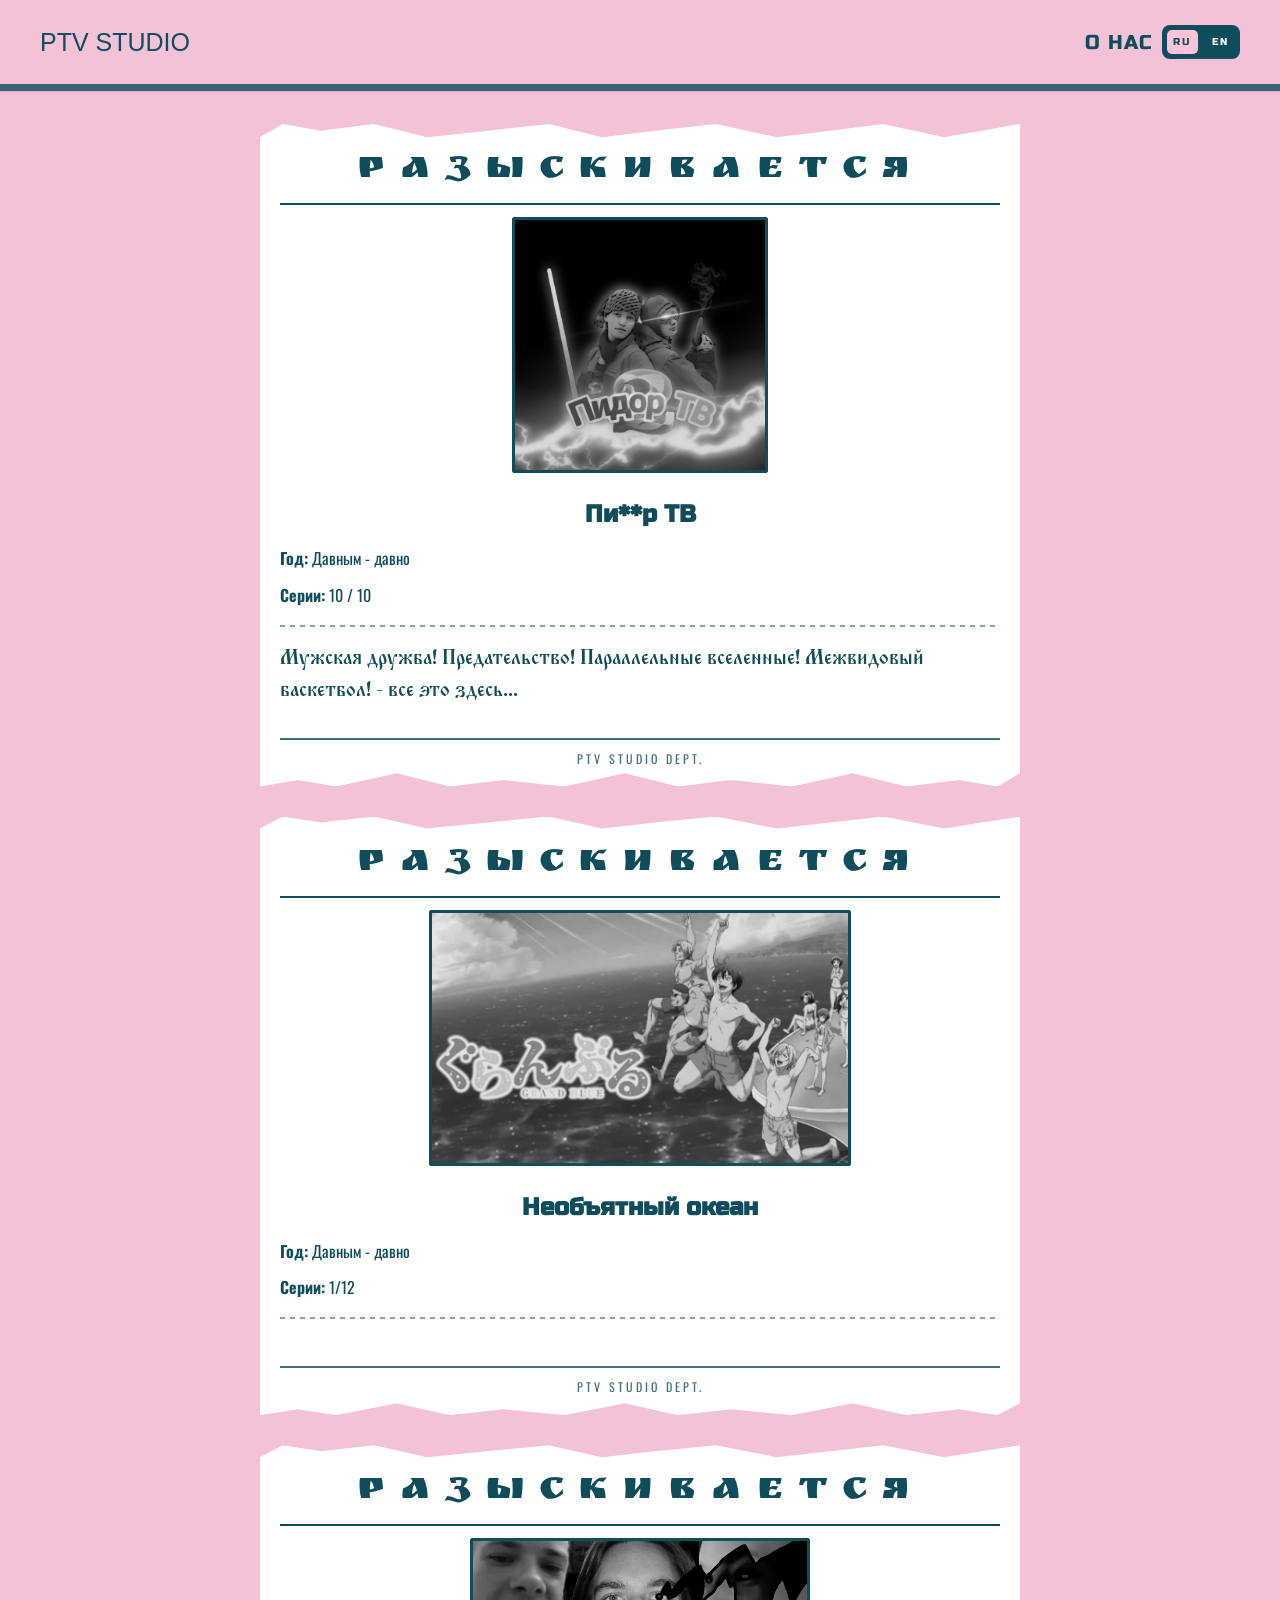
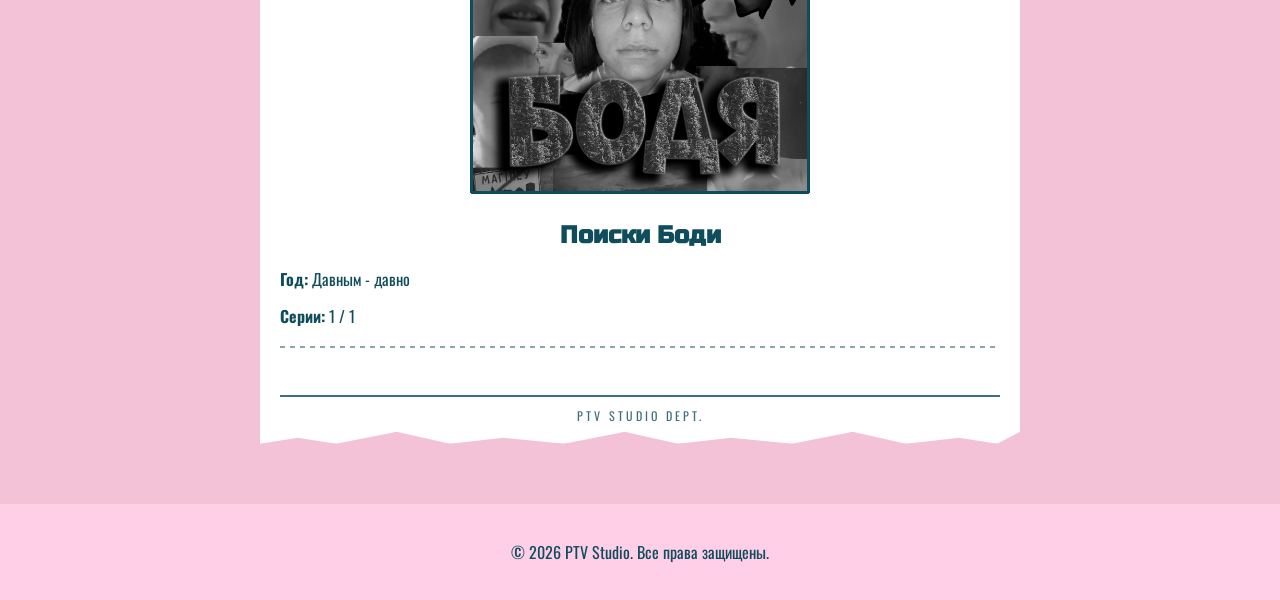
<file: index.html>
<!DOCTYPE html>
<html lang="ru">
<head>
    <meta charset="UTF-8">
    <meta name="viewport" content="width=device-width, initial-scale=1.0">
    
    <link rel="icon" href="images/ptvicon4.png" type="image/x-icon">
    
    <title >PTVstudio</title>
    
    <link rel="stylesheet" href="style.css">

    <link rel="preconnect" href="https://fonts.googleapis.com">
    <link rel="preconnect" href="https://fonts.gstatic.com" crossorigin>
    <link href="https://fonts.googleapis.com/css2?family=Isometra&family=Oswald:wght@400;700&family=Ruslan+Display&family=Russo+One&family=Monomakh&family=M+PLUS+1p:wght@400;700&display=swap" rel="stylesheet">

</head>
<body>
    <!-- Шапка сайта -->
    <header>
        <div class="header-container">
            <a href="#" class="logo">PTV STUDIO</a>
            <div class="header-right">
                <nav class="nav-menu" >
                    <a href="about.html" data-i18n="nav.about" class="about-btn">О НАС</a>
                </nav>
                <div class="switch-lang">
                    <button class="lang-button active" data-lang="ru">RU</button>
                    <button class="lang-button " data-lang="en">EN</button>
                </div>
            </div>
        </div>

    </header>

    <!-- Основной контент -->
    <div class="content" id="anime_container">

    </div>

    <!-- Подвал сайта -->
    <footer>
        <div class="footer-container">
            <p data-i18n="footer.copyright">© 2026 PTV Studio. Все права защищены.</p>
        </div>
    </footer>


    <script src="scripts/script.js" type="module"></script>
</body>
</html>
</file>
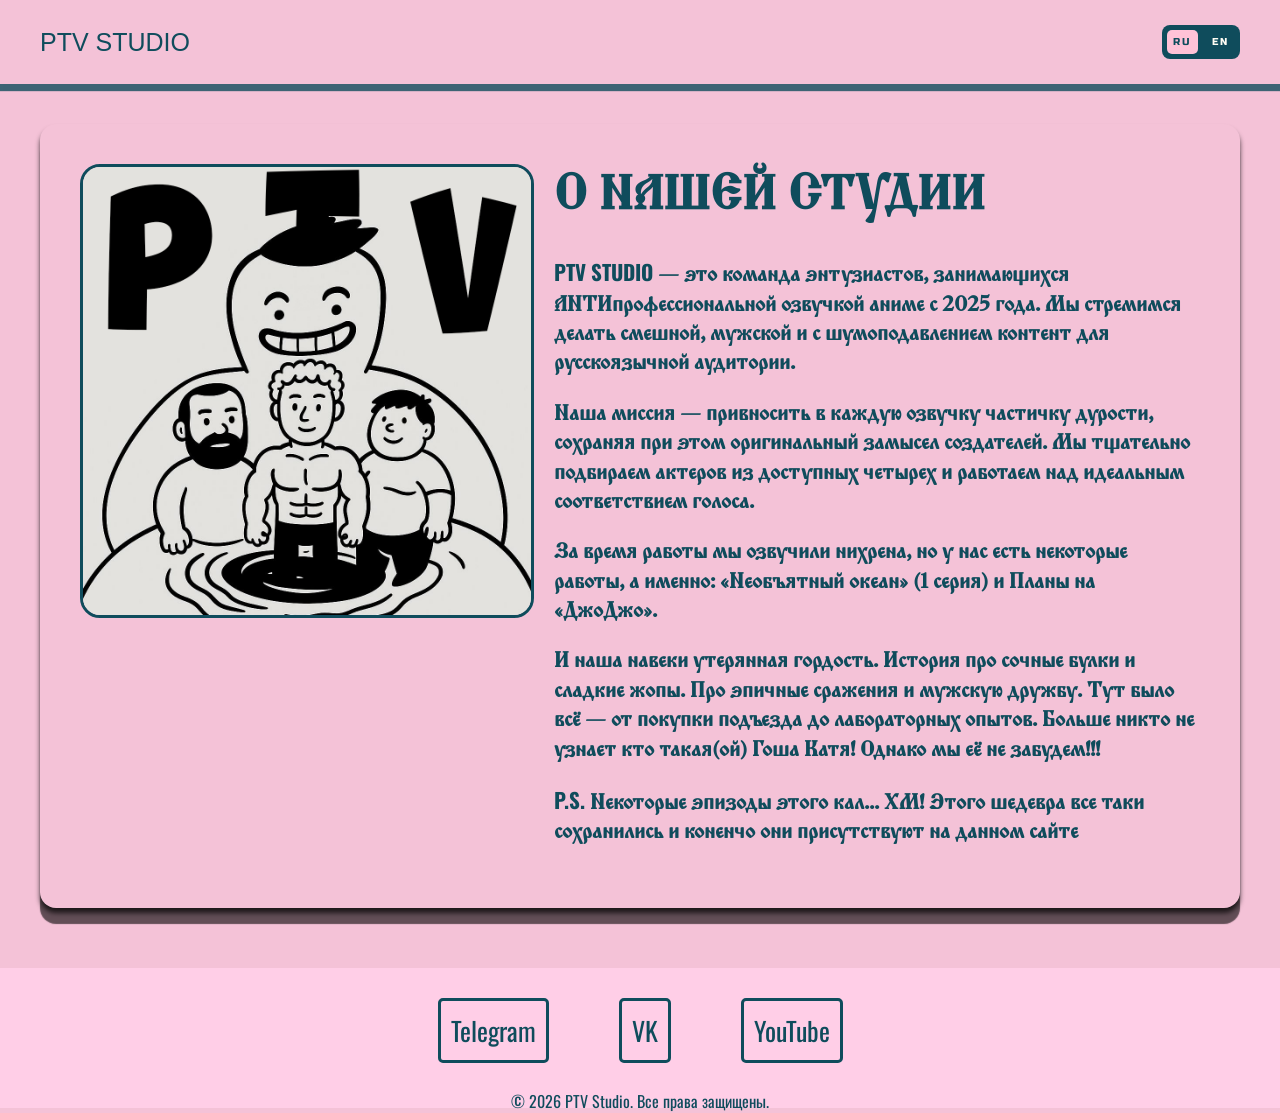
<file: about.html>
<!DOCTYPE html>
<html lang="ru">
<head>
    <meta charset="UTF-8">
    <meta name="viewport" content="width=device-width, initial-scale=1.0">
    <title>О нас | PTV STUDIO</title><link rel="icon" href="images/ptvicon4.png" type="image/png">
    <link rel="stylesheet" href="style.css">



    <link rel="preconnect" href="https://fonts.googleapis.com">
    <link rel="preconnect" href="https://fonts.gstatic.com" crossorigin>
    <link href="https://fonts.googleapis.com/css2?family=Isometra&family=Oswald:wght@400;700&family=Ruslan+Display&family=Russo+One&family=Monomakh&family=M+PLUS+1p:wght@400;700&display=swap" rel="stylesheet">

    
</head>
<body>
    <!-- Шапка сайта -->
    <header>
        <div class="header-container">
            <a href="index.html" class="logo" >PTV STUDIO</a>

            <div class="switch-lang">
                <button class="lang-button active" data-lang="ru">RU</button>
                <button class="lang-button " data-lang="en">EN</button>
            </div>
        </div>
        
    </header>

    <!-- Основной контент -->
    <div class="content">
        <div class="about-content">
            <img src="images/PTVAVA.png" alt="Логотип PTV STUDIO" class="logo-image">
            
            <div class="about-text">
                <h1 class="about-title" >О НАШЕЙ СТУДИИ</h1>

                <b>
                <p><span class="en-phrase">PTV STUDIO</span> — это команда энтузиастов, занимающихся АНТИпрофессиональной озвучкой аниме с 2025 года. Мы стремимся делать смешной, мужской и с шумоподавлением контент для русскоязычной аудитории.</p>

                <p>Наша миссия — привносить в каждую озвучку частичку дурости, сохраняя при этом оригинальный замысел создателей. Мы тщательно подбираем актеров из доступных четырех и работаем над идеальным соответствием голоса.</p>

                <p>За время работы мы озвучили нихрена, но у нас есть некоторые работы, а именно: «Необъятный океан» (1 серия) и Планы на «ДжоДжо».</p>

                <p>И наша навеки утерянная гордость. История про сочные булки и сладкие жопы. Про эпичные сражения и мужскую дружбу. Тут было всё — от покупки подъезда до лабораторных опытов. Больше никто не узнает кто такая(ой) Гоша Катя! Однако мы её не забудем!!!</p>

                <p><span class="en-phrase">P.S.</span> Некоторые эпизоды этого кал... ХМ! Этого шедевра все таки сохранились и коненчо они присутствуют на данном сайте</p>
                </b>
            </div>
        </div>
        
        
    </div>

    <footer>
        <div class="footer-container">
            <div class="social-links">
                <a href="https://t.me/ptv_studio" class="social-link" target="_blank">Telegram</a>
                <a href="https://vk.ru/pidortv_ptv" class="social-link" target="_blank">VK</a>
                <a href="https://www.youtube.com/@PTV222" class="social-link" target="_blank">YouTube</a>
            </div>
            <p class="sign" data-i18n="footer.copyright">© 2026 PTV Studio. Все права защищены.</p>
        </div>
    </footer>

     <script src="scripts/lang.js" type="module"></script>
</body>
</html>
</file>
<file: style.css>
:root {
    --card-bg: #ffffff;
    --text-dark: #0F4C5C;
    --bg-pink: #F4C2D7;
    --accent: #0F4C5C;
    --ru-text : 'Russo One',sans-serif;
    --ru-head : 'Isometra',sans-serif ;
    --ru-about : 'Monomakh',sans-serif ;
    --en-head : 'Isometra',sans-serif ;
    --en-text : 'Oswald' ,sans-serif ;
    --jn-text : 'M PLUS 1p', sans-serif ;
}
/*==================================================================*/
.en-text{font-family:'Oswald' ,sans-serif ;}
.en-head{font-family: 'Isometra',sans-serif ;}
.ru-about{font-family: 'Monomakh',sans-serif ;}
.ru-text{font-family: 'Russo One',sans-serif;}
.ru-head{font-family:'Ruslan Display' , sans-serif ;}
.jn-text{font-family:'M PLUS 1p', sans-serif ;}
.wanted-text-jn { font-family: 'M PLUS 1p', sans-serif; font-size: 28px; color: var(--text-dark); display: block; letter-spacing: 3px; }
.anime-slogan { font-style: italic; color: #557; margin: 0; font-size: 14px; }
/*===========================================================*/

/*=======================HEADER==============================*/

header{
    background-color: #f4c2d7;
    padding: 20px 2px;
    box-shadow: 0 7px 1px rgba(15, 76, 92, 80%);
}

.header-container{
    max-width: 1200px;
    margin: 0px auto;
    justify-content: space-between;
    display: flex;
    align-items:center ;
    padding: 5px 0;
    flex-wrap: wrap;
    gap: 15px;
}

.header-right{
    display: flex;
    align-items: center;
    gap: 10px;
}

.logo{
    font-family: 'Isometra' , sans-serif;
    font-size: 25px;
    text-decoration: none;
    color: #0F4C5C;
}

.nav-menu{
    display: flex;
    margin:0;
    gap: 30px;
}

.nav-menu a {
    font-family: 'Russo One', sans-serif; 
    text-decoration: none;
    font-size: 20px;
    color: #0F4C5C;
    text-transform: uppercase;
    letter-spacing: 1px;
    text-decoration: none;
    transition: transform 0.3s ease, color 0.5s ease;
}

.nav-menu a:hover{

    color: #fffdf5;
    /*transform: translateY(-2px);*/
}

/* ===== ПЕРЕКЛЮЧАТЕЛЬ ЯЗЫКОВ СО СКОЛЬЗЯЩИМ ФОНОМ ===== */
.switch-lang {
    position: relative;          /* точка отсчёта для ползунка */
    display: flex;
    gap: 8px;
    background-color: #0F4C5C;
    padding: 5px;
    border-radius: 8px;
}

/* Сама "пилюля" — ездит под активной кнопкой */
.lang-slider {
    position: absolute;
    top: 5px;
    bottom: 5px;
    left: 0;
    width: 0;                    /* ширину задаст JS */
    background-color: #FFC2D7;   /* цвет активного фона */
    border-radius: 5px;
    pointer-events: none;        /* не перехватывает клики */
    transition: transform 0.35s cubic-bezier(0.4, 0, 0.2, 1),
                width 0.35s cubic-bezier(0.4, 0, 0.2, 1);
}

.lang-button {
    position: relative;          /* кнопки ПОВЕХ ползунка */
    z-index: 1;
    border: none;
    background: transparent;     /* ❗ убрали собственный фон */
    font-family: 'Russo One', sans-serif;
    font-size: 10px;
    font-weight: 500;
    padding: 6px 6px;
    border-radius: 5px;
    cursor: pointer;
    letter-spacing: 2px;
    color: #fffdf5;
    transition: color 0.3s;      /* плавно меняем только цвет текста */
}

.lang-button:hover {
    color: #ffffff;
}

.lang-button.active {
    color: #0F4C5C;              /* фон больше не здесь — он у ползунка */
}

/*========================BODY============================*/


body{
    min-height: 100vh;
    font-family: 'Oswald' , sans-serif;
    background-color: #F4C2D7;
    color: #0F4C5C;
    margin: 0;
    padding: 0;
}

.content {
    max-width: 1200px;
    margin: 40px auto;
    padding: 0 20px;
}

.about-content{
    display: flex;
    align-items: flex-start;
    gap: 20px;
    padding: 40px;
    border-radius: 16px;
    background-color:#f4c2d7 ;
    box-shadow: 0 16px 1px rgba(0, 0, 0, 60% ) , 0 5px 5px  rgba(0, 0, 0, 70% ) ;
    
}
.about-title{
    font-family: 'Monomakh';
    font-size: 48px;
    margin-top: 0;
}

.about-text p{
    font-family: 'Monomakh';
    line-height: 1.4;
    font-size: 21px;
    
}

.en-phrase{
    font-family: "Oswald";
}

.logo-image{
    display: flex;
    max-width : 40%;
    height: auto;
    border: 3px solid  ;
    border-radius: 20px;
    
}
/*====================================================--ANIMECARD--===========*/
.anime-card {
    position: relative;
    background-color: var(--card-bg);
    padding: 20px;
    display: flex;
    flex-direction: column;
    gap: 20px;
    width: 60%;
     margin: 0 auto 30px auto;   /* ← центр по горизонтали + 30px между карточками */
    box-shadow: 
        0 10px 30px rgba(0, 0, 0, 0.15),
        0 5px 15px rgba(0, 0, 0, 0.1);
    clip-path: polygon(
        0% 2%, 3% 0%, 8% 1%, 15% 0%, 22% 2%, 30% 1%, 38% 0%, 45% 2%, 52% 1%, 60% 0%, 68% 2%, 75% 1%, 82% 0%, 90% 2%, 95% 1%, 100% 0%,
        100% 98%, 97% 100%, 92% 99%, 85% 100%, 78% 98%, 70% 100%, 62% 99%, 55% 100%, 48% 98%, 40% 100%, 32% 99%, 25% 100%, 18% 98%, 10% 100%, 5% 99%, 0% 100%
    );
    transition: transform 0.4s ease, box-shadow 0.3s ease;
}

.anime-card:hover {
    transform: translateY(-5px);
    box-shadow: 
        0 15px 40px rgba(0, 0, 0, 0.2),
        0 8px 20px rgba(0, 0, 0, 0.15);
}

/* Внутренний контейнер карточки */
.wanted-card-inner {
    display: flex;
    flex-direction: column;
    gap: 12px;
}

/* Заголовок "РАЗЫСКИВАЕТСЯ WANTED" */
.wanted-header {
    text-align: center;
    border-bottom: 2px solid var(--text-dark);
    padding-bottom: 10px;
}

.wanted-word {
    
    font-size: 40px;
    color: var(--text-dark);
    display: block;
    letter-spacing: 15px;
    margin-top: 5px;
}


/* Рамка для картинки */
.wanted-image-frame {
    border: 1px solid var(--text-dark);
    padding: 2px;
    background: var(--text-dark);
    margin: 0 auto;
    max-width: 500px;
    border-radius: 2px;
}

.wanted-poster-img {
    width: 100%;
    height: 250px;
    object-fit: cover;
    display: block;
    filter: grayscale(100%)  brightness(90%);
    transition: filter 0.5s ease;
}


.anime-card:hover .wanted-poster-img {
    filter: grayscale(0%)  brightness(114%);
}

.wanted-info {
    text-align: center;
}

.anime-title {
    font-family: 'Russo One', sans-serif;
    font-size: 24px;
    margin: 15px 0;
    color: var(--text-dark);
}

.anime-title a {
    color: var(--text-dark);
    text-decoration: none;
    transition: opacity 0.4s , transform 0.4s ease-out ;
    position: relative; 
    display: inline-block;
    
}

.anime-title a::after {
    content: '';
    position: absolute;
    left: 0;
    bottom: -4px;            
    width: 0;             
    height: 2px;             
    background-color:var(--accent);  
    left: 50%;             
    transform: translateX(-50%); 
    width: 0;    
    transition: width 0.3s ease-out , transform 0.3s ease-out; 
}

.anime-title a:hover::after {
    width: 100%;               
}


.anime-title a:hover {
    opacity: 0.9;
    transform: scale(1.09);
}

.wanted-meta {
    text-align: left;
    margin: 15px 0;
    line-height: 1.8;
    font-size: 16px;
}

.wanted-meta p {
    margin: 8px 0;
}

.wanted-meta strong {
    color: var(--text-dark);
    font-weight: 700;
}

.wanted-divider {
    height: 2px;
    background: repeating-linear-gradient(
        90deg,
        var(--text-dark),
        var(--text-dark) 5px,
        transparent 5px,
        transparent 10px
    );
    margin: 15px 0;
    opacity: 0.5;
}

.anime-description {
    line-height: 1.6;
    color: var(--text-dark);
    font-family: var(--ru-about);
    font-size: 20px;
    margin: 0;
    text-align: left;
}

/* Подпись внизу */
.wanted-footer-stamp {
    margin-top: 20px;
    padding-top: 10px;
    border-top: 2px solid var(--text-dark);
    text-align: center;
    font-family: 'Oswald', sans-serif;
    font-size: 12px;
    letter-spacing: 3px;
    color: var(--text-dark);
    opacity: 0.8;
}
/*======================FOOTER===============================*/

footer {
    background-color: #FFCEE7;
    padding: 20px 0;
    margin-top: 60px;
    text-align: center;
    max-height: 100px;
}

.footer-container {
    max-width: 1200px;
    margin: 0 auto;
    padding: 0 20px;
}

.social-links {
    display: flex;
    padding: 10px;
    gap: 70px;
    flex-wrap: nowrap ;
    font-size: 32px;
    justify-content: center;
    color : #0F4C5C;
    
}

.social-links a{
    padding: 10px;
    font-size: 26px;
    justify-content: center;
    text-decoration: none;
    color : #0F4C5C;
    border: 3px solid ;
    border-color: #0F4C5C;
    border-radius: 5px;
    transition: all 0.6s ease; 
}

.footer-container a:hover {
    background-color: #fffdf5; 
    border-color: #ffafdf;
    color: #ffafdf;
}
</file>
